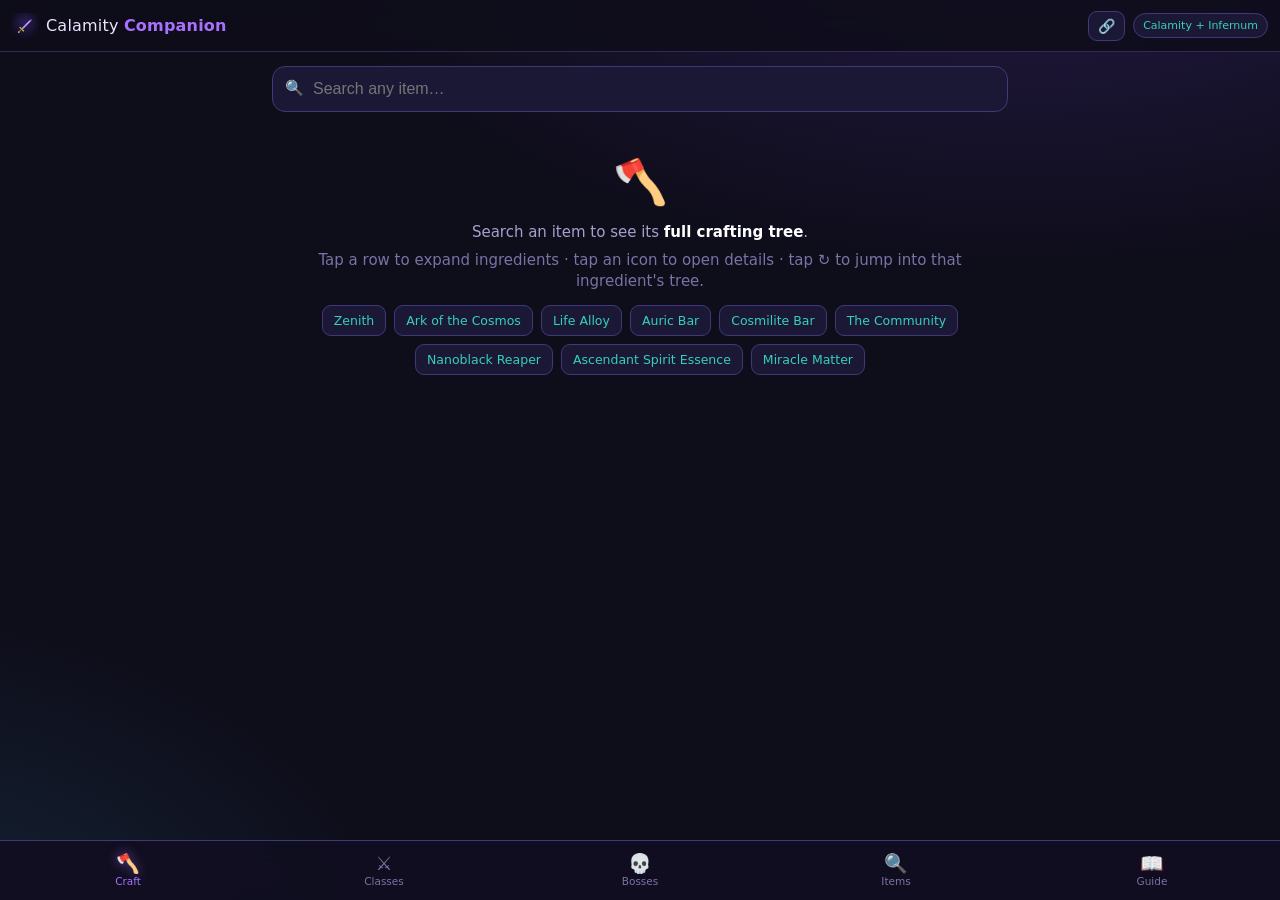
<file: index.html>
<!DOCTYPE html>
<html lang="en">
<head>
  <meta charset="UTF-8" />
  <meta name="viewport" content="width=device-width, initial-scale=1.0, viewport-fit=cover" />
  <meta name="theme-color" content="#0e0d1a" />
  <meta name="description" content="Terraria Calamity + Infernum companion — interactive recursive crafting-tree browser, class guides, boss drops, and item database. Works offline." />
  <title>Calamity Companion — BlueFiiish</title>
  <link rel="manifest" href="./manifest.webmanifest" />
  <link rel="icon" href="./icons/icon.svg" type="image/svg+xml" />
  <link rel="apple-touch-icon" href="./icons/icon-192.png" />
  <link rel="stylesheet" href="./css/style.css" />
</head>
<body>
  <header id="topbar">
    <div class="brand">
      <img src="./icons/icon.svg" alt="" class="brand-logo" />
      <span>Calamity <b>Companion</b></span>
    </div>
    <div class="top-right">
      <button id="shareBtn" class="share-btn" aria-label="Share app" title="Share"><span>&#128279;</span></button>
      <div class="patch-pill" id="patchPill">Calamity + Infernum</div>
    </div>
  </header>

  <main id="app"><!-- views render here --></main>

  <nav id="tabbar">
    <button class="tab" data-view="craft" aria-label="Crafting Tree"><span class="ic">&#129683;</span><span>Craft</span></button>
    <button class="tab" data-view="classes" aria-label="Classes"><span class="ic">&#9876;</span><span>Classes</span></button>
    <button class="tab" data-view="bosses" aria-label="Bosses"><span class="ic">&#128128;</span><span>Bosses</span></button>
    <button class="tab" data-view="items" aria-label="Items"><span class="ic">&#128269;</span><span>Items</span></button>
    <button class="tab" data-view="guide" aria-label="Guide"><span class="ic">&#128214;</span><span>Guide</span></button>
  </nav>

  <div id="sheet" class="sheet" hidden>
    <div class="sheet-backdrop" data-close></div>
    <div class="sheet-body" id="sheetBody" role="dialog" aria-modal="true"></div>
  </div>

  <script src="./js/app.js"></script>
</body>
</html>
</file>
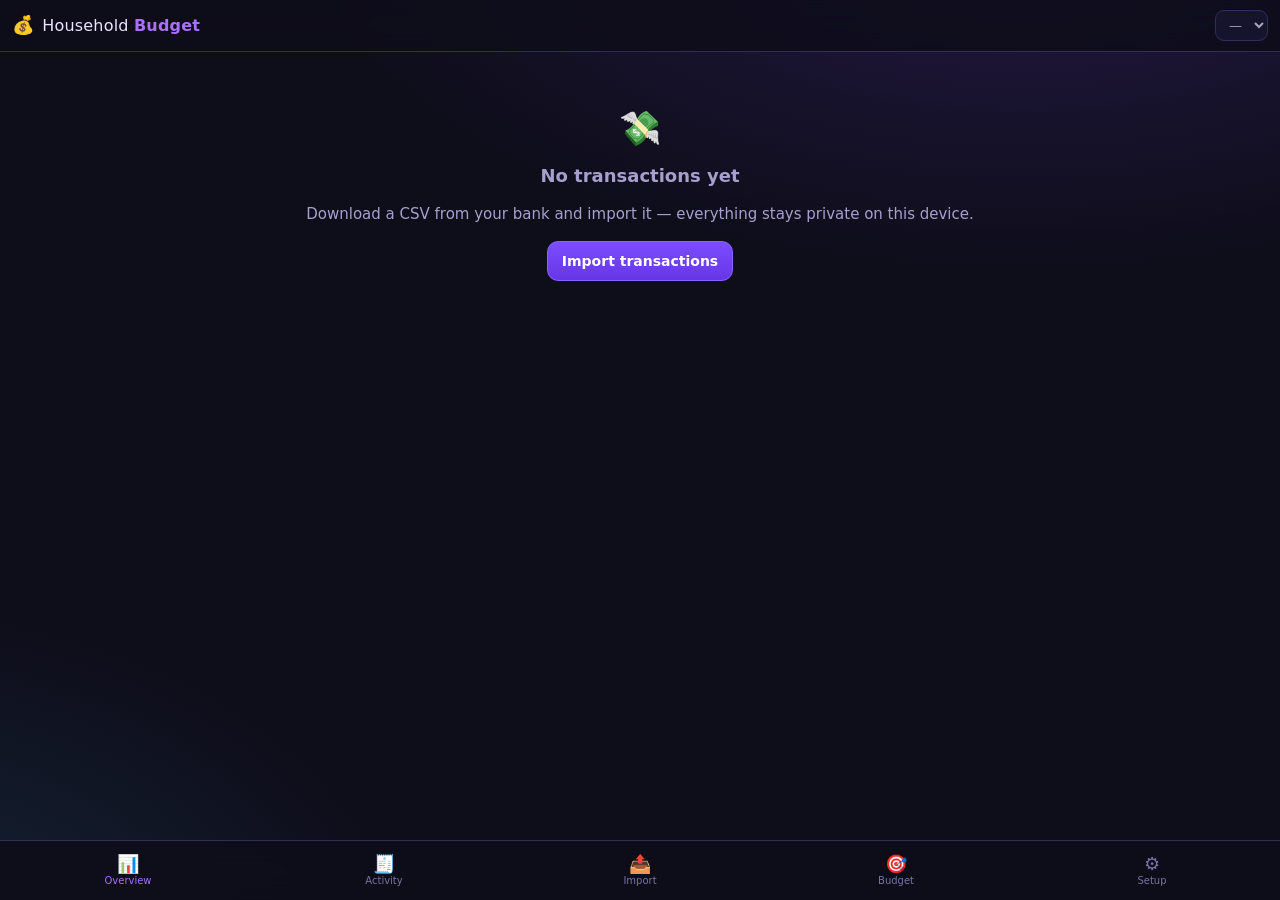
<file: budget.html>
<!DOCTYPE html>
<html lang="en">
<head>
  <meta charset="UTF-8" />
  <meta name="viewport" content="width=device-width, initial-scale=1.0, viewport-fit=cover" />
  <meta name="theme-color" content="#0e0d1a" />
  <meta name="description" content="Private household budget tracker — import bank & credit-card transactions from CSV, auto-categorize, and track a shared budget. All data stays on your device." />
  <meta name="robots" content="noindex" />
  <title>Household Budget</title>
  <link rel="icon" href="./icons/icon.svg" type="image/svg+xml" />
  <link rel="stylesheet" href="./css/budget.css" />
</head>
<body class="budget">
  <header id="topbar">
    <div class="brand">
      <span class="brand-mark">&#128176;</span>
      <span>Household <b>Budget</b></span>
    </div>
    <div class="top-right">
      <select id="monthSelect" class="month-select" aria-label="Month"></select>
    </div>
  </header>

  <main id="app"><!-- views render here --></main>

  <nav id="tabbar">
    <button class="tab" data-view="overview" aria-label="Overview"><span class="ic">&#128202;</span><span>Overview</span></button>
    <button class="tab" data-view="tx" aria-label="Transactions"><span class="ic">&#129534;</span><span>Activity</span></button>
    <button class="tab" data-view="import" aria-label="Import"><span class="ic">&#128228;</span><span>Import</span></button>
    <button class="tab" data-view="budget" aria-label="Budget"><span class="ic">&#127919;</span><span>Budget</span></button>
    <button class="tab" data-view="settings" aria-label="Settings"><span class="ic">&#9881;</span><span>Setup</span></button>
  </nav>

  <div id="sheet" class="sheet" hidden>
    <div class="sheet-backdrop" data-close></div>
    <div class="sheet-body" id="sheetBody" role="dialog" aria-modal="true"></div>
  </div>

  <div id="toast" class="toast" hidden></div>

  <script src="./js/budget.js"></script>
</body>
</html>
</file>
<file: css/style.css>
/* Calamity Companion — cosmic-dark theme, mobile-first PWA */
:root{
  --bg:#0e0d1a; --bg2:#15132a; --panel:#1b1836; --panel2:#221e42;
  --line:#302a55; --line2:#413879;
  --ink:#e9e6ff; --dim:#a79fce; --faint:#7a72a6;
  --accent:#a970ff; --accent2:#35d0ba; --gold:#f2c14e; --red:#ff6a8a; --green:#59d98a;
  --shadow:0 8px 30px rgba(0,0,0,.45);
  --tab-h:60px; --top-h:52px;
  --safe-b:env(safe-area-inset-bottom,0px);
}
*{box-sizing:border-box;-webkit-tap-highlight-color:transparent}
html,body{margin:0;padding:0}
body{
  background:
    radial-gradient(1200px 600px at 80% -10%, #241a45 0%, transparent 60%),
    radial-gradient(1000px 700px at -10% 110%, #16283a 0%, transparent 55%),
    var(--bg);
  color:var(--ink);
  font:15px/1.45 -apple-system,BlinkMacSystemFont,"Segoe UI",Roboto,system-ui,sans-serif;
  min-height:100vh;
  -webkit-font-smoothing:antialiased;
}
img{display:block}
button{font-family:inherit;color:inherit;cursor:pointer}
b{color:#fff}

/* ---- top bar ---- */
#topbar{
  position:sticky;top:0;z-index:40;height:var(--top-h);
  display:flex;align-items:center;justify-content:space-between;
  padding:0 12px;background:rgba(14,13,26,.86);backdrop-filter:blur(10px);
  border-bottom:1px solid var(--line);
}
.brand{display:flex;align-items:center;gap:8px;font-size:16px;letter-spacing:.2px}
.brand b{color:var(--accent)}
.brand-logo{width:26px;height:26px}
.top-right{display:flex;align-items:center;gap:8px}
.share-btn{background:var(--panel);border:1px solid var(--line2);border-radius:9px;padding:6px 9px;font-size:14px}
.patch-pill{font-size:11px;color:var(--accent2);border:1px solid var(--line2);border-radius:999px;padding:4px 9px;background:var(--panel);white-space:nowrap}

/* ---- layout ---- */
#app{max-width:760px;margin:0 auto;padding:12px 12px calc(var(--tab-h) + var(--safe-b) + 20px)}
.view{animation:fade .18s ease}
@keyframes fade{from{opacity:0;transform:translateY(4px)}to{opacity:1;transform:none}}
h2.vh{font-size:18px;margin:4px 2px 12px;display:flex;align-items:center;gap:8px}
.muted{color:var(--dim)}
.faint{color:var(--faint)}
.center{text-align:center}

/* ---- search ---- */
.search-wrap{position:relative;margin:2px 0 12px}
.search{
  width:100%;padding:13px 40px 13px 40px;border-radius:13px;
  background:var(--panel);border:1px solid var(--line2);color:var(--ink);font-size:16px;
}
.search:focus{outline:none;border-color:var(--accent)}
.search-ic{position:absolute;left:13px;top:50%;transform:translateY(-50%);color:var(--faint)}
.search-clear{position:absolute;right:8px;top:50%;transform:translateY(-50%);background:none;border:0;color:var(--faint);font-size:18px;padding:6px}
.suggest{position:absolute;z-index:30;left:0;right:0;top:calc(100% + 6px);background:var(--panel2);border:1px solid var(--line2);border-radius:12px;box-shadow:var(--shadow);overflow:hidden;max-height:60vh;overflow-y:auto}
.sug-row{display:flex;align-items:center;gap:10px;padding:9px 12px;border-bottom:1px solid var(--line)}
.sug-row:last-child{border-bottom:0}
.sug-row:active{background:var(--panel)}
.sug-row .nm{flex:1;min-width:0;white-space:nowrap;overflow:hidden;text-overflow:ellipsis}
.sug-row .tg{font-size:10px;color:var(--faint)}

/* ---- sprites ---- */
.spr{image-rendering:pixelated;image-rendering:crisp-edges;object-fit:contain;flex:none}
.spr.s24{width:24px;height:24px}
.spr.s32{width:32px;height:32px}
.spr.s40{width:40px;height:40px}
.spr.s56{width:56px;height:56px}
.spr.s72{width:72px;height:72px}
.spr-wrap{display:inline-flex;align-items:center;justify-content:center;background:rgba(0,0,0,.22);border:1px solid var(--line);border-radius:9px}
.spr-wrap.miss{position:relative}
.spr-wrap.miss::after{content:"?";position:absolute;color:var(--faint);font-weight:700}

/* ---- generic card / chips ---- */
.card{background:var(--panel);border:1px solid var(--line);border-radius:14px;padding:12px;margin-bottom:12px}
.chip{display:inline-flex;align-items:center;gap:4px;font-size:11px;padding:3px 8px;border-radius:999px;border:1px solid var(--line2);background:var(--panel2);color:var(--dim)}
.chip.station{color:var(--gold);border-color:#5a4a1e;background:#241d0e}
.chip.drop{color:var(--red);border-color:#5a2436;background:#2a1420}
.chip.base{color:var(--accent2);border-color:#1c4a44;background:#0e2624}
.chip.craft{color:var(--accent);border-color:#3a2a63;background:#1c1436}
.chip.cls{color:#fff}
.chip.melee{color:#ff8f6b}.chip.ranged{color:#8fd66b}.chip.mage{color:#6bb6ff}.chip.summoner{color:#c78fff}.chip.rogue{color:#ffd76b}
.row{display:flex;align-items:center;gap:10px}
.wrap{flex-wrap:wrap}
.g8{gap:8px}.g6{gap:6px}

/* ---- crafting tree ---- */
.tree-head{display:flex;align-items:center;gap:12px;background:linear-gradient(180deg,var(--panel2),var(--panel));border:1px solid var(--line2);border-radius:14px;padding:12px;margin-bottom:10px}
.tree-head .ti{min-width:0}
.tree-head h3{margin:0;font-size:17px;line-height:1.2}
.tree-head .sub{font-size:12px;color:var(--dim);margin-top:3px}
.tree-tools{display:flex;gap:8px;margin:0 0 8px;flex-wrap:wrap}
.tbtn{background:var(--panel);border:1px solid var(--line2);border-radius:9px;padding:7px 11px;font-size:12.5px;color:var(--dim)}
.tbtn.on{color:var(--ink);border-color:var(--accent);background:#1e1640}
.crumbs{display:flex;align-items:center;gap:4px;flex-wrap:wrap;font-size:12px;margin-bottom:8px;color:var(--faint)}
.crumbs a{color:var(--accent2);text-decoration:none}
.crumbs .sep{color:var(--faint)}

.tree{--ind:16px}
.node{position:relative}
.node .rowline{
  display:flex;align-items:center;gap:9px;padding:7px 8px;border-radius:10px;
  border:1px solid transparent;
}
.node .rowline:active{background:var(--panel)}
.node.craftable > .rowline{cursor:pointer}
.node .caret{width:18px;height:18px;flex:none;display:flex;align-items:center;justify-content:center;color:var(--faint);transition:transform .15s;font-size:11px}
.node.open > .rowline .caret{transform:rotate(90deg);color:var(--accent)}
.node .caret.leaf{opacity:.25}
.node .qty{font-size:12px;color:var(--gold);font-weight:700;min-width:26px;text-align:right;flex:none}
.node .nm{flex:1;min-width:0;white-space:nowrap;overflow:hidden;text-overflow:ellipsis;font-size:14px}
.node .nm .tap{color:var(--ink)}
.node.craftable .nm .tap{color:#efe9ff}
.node .meta-tag{font-size:10px;flex:none}
.node .kids{margin-left:var(--ind);padding-left:10px;border-left:1px solid var(--line);display:none}
.node.open > .kids{display:block}
.node .station-badge{font-size:10px;color:var(--gold);flex:none;opacity:.85}

.raw-list .row{padding:7px 4px;border-bottom:1px solid var(--line)}
.raw-list .row:last-child{border-bottom:0}
.raw-list .qty{color:var(--gold);font-weight:700;min-width:40px;text-align:right}

/* ---- empty / hint ---- */
.hint{color:var(--dim);text-align:center;padding:26px 16px}
.hint .big{font-size:44px;margin-bottom:8px}
.quick{display:flex;gap:8px;flex-wrap:wrap;justify-content:center;margin-top:12px}
.quick .tbtn{color:var(--accent2)}

/* ---- classes ---- */
.class-picker{display:grid;grid-template-columns:repeat(auto-fit,minmax(90px,1fr));gap:8px;margin-bottom:14px}
.class-btn{background:var(--panel);border:1px solid var(--line2);border-radius:12px;padding:12px 6px;text-align:center;font-size:13px}
.class-btn .em{font-size:22px;display:block;margin-bottom:3px}
.class-btn.on{border-color:var(--accent);background:#1e1640;color:#fff}
.stage{margin-bottom:10px;border:1px solid var(--line);border-radius:13px;overflow:hidden;background:var(--panel)}
.stage > summary{list-style:none;cursor:pointer;padding:12px;display:flex;align-items:center;justify-content:space-between;gap:8px}
.stage > summary::-webkit-details-marker{display:none}
.stage[open] > summary{border-bottom:1px solid var(--line);background:var(--panel2)}
.stage .stg-name{font-weight:600}
.stage .stg-cnt{font-size:11px;color:var(--faint)}
.stage-body{padding:10px 12px}
.grp-h{font-size:11px;text-transform:uppercase;letter-spacing:.5px;color:var(--faint);margin:10px 0 6px}
.grp-h:first-child{margin-top:0}
.icon-grid{display:grid;grid-template-columns:repeat(auto-fill,minmax(44px,1fr));gap:7px}
.icon-cell{background:var(--panel2);border:1px solid var(--line);border-radius:9px;padding:5px;display:flex;align-items:center;justify-content:center;position:relative}
.icon-cell:active{border-color:var(--accent)}

/* ---- bosses ---- */
.boss-list{display:flex;flex-direction:column;gap:8px}
.boss-row{display:flex;align-items:center;gap:12px;background:var(--panel);border:1px solid var(--line);border-radius:12px;padding:10px 12px}
.boss-row:active{border-color:var(--accent)}
.boss-row .idx{font-size:11px;color:var(--faint);min-width:22px}
.boss-row .bn{flex:1;min-width:0}
.boss-row .bn .t{font-weight:600}
.boss-row .bn .d{font-size:11px;color:var(--faint)}
.boss-row .cnt{font-size:11px;color:var(--accent2)}

/* ---- items browse ---- */
.filters{display:flex;gap:7px;flex-wrap:wrap;margin-bottom:10px}
.fbtn{background:var(--panel);border:1px solid var(--line2);border-radius:999px;padding:6px 11px;font-size:12px;color:var(--dim)}
.fbtn.on{color:#fff;border-color:var(--accent);background:#1e1640}
.item-grid{display:grid;grid-template-columns:1fr;gap:7px}
.item-cell{display:flex;align-items:center;gap:11px;background:var(--panel);border:1px solid var(--line);border-radius:11px;padding:8px 11px}
.item-cell:active{border-color:var(--accent)}
.item-cell .nm{flex:1;min-width:0;white-space:nowrap;overflow:hidden;text-overflow:ellipsis;font-size:14px}
.item-cell .tags{display:flex;gap:4px;flex:none}
.load-more{width:100%;padding:12px;text-align:center;color:var(--accent2);background:var(--panel);border:1px solid var(--line2);border-radius:12px;margin-top:8px}

/* ---- bottom sheet ---- */
.sheet{position:fixed;inset:0;z-index:60}
.sheet[hidden]{display:none}
.sheet-backdrop{position:absolute;inset:0;background:rgba(6,5,14,.6);backdrop-filter:blur(2px)}
.sheet-body{position:absolute;left:0;right:0;bottom:0;max-height:88vh;overflow-y:auto;background:var(--bg2);border-top:1px solid var(--line2);border-radius:18px 18px 0 0;padding:14px 14px calc(20px + var(--safe-b));box-shadow:0 -10px 40px rgba(0,0,0,.5);animation:slideup .22s cubic-bezier(.2,.8,.2,1)}
@keyframes slideup{from{transform:translateY(30px);opacity:.6}to{transform:none;opacity:1}}
.sheet-grab{width:38px;height:4px;border-radius:2px;background:var(--line2);margin:0 auto 12px}
.sheet h3{margin:0 0 2px;font-size:18px}
.sheet .sec-h{font-size:11px;text-transform:uppercase;letter-spacing:.5px;color:var(--faint);margin:16px 0 7px}
.sheet .obtain{background:var(--panel);border:1px solid var(--line);border-radius:11px;padding:10px;margin-bottom:8px}
.usedin{display:flex;flex-wrap:wrap;gap:6px}
.usedin .u{font-size:12px;background:var(--panel);border:1px solid var(--line);border-radius:8px;padding:5px 8px;display:flex;align-items:center;gap:5px}
.big-btn{display:block;width:100%;text-align:center;padding:13px;border-radius:12px;background:var(--accent);color:#120a24;font-weight:700;border:0;margin-top:14px;font-size:15px}
.big-btn.alt{background:var(--panel2);color:var(--ink);border:1px solid var(--line2)}

/* ---- tab bar ---- */
#tabbar{
  position:fixed;left:0;right:0;bottom:0;z-index:50;height:calc(var(--tab-h) + var(--safe-b));
  padding-bottom:var(--safe-b);
  display:flex;background:rgba(16,14,32,.94);backdrop-filter:blur(12px);border-top:1px solid var(--line2);
}
.tab{flex:1;background:none;border:0;display:flex;flex-direction:column;align-items:center;justify-content:center;gap:2px;color:var(--faint);font-size:10.5px}
.tab .ic{font-size:19px;line-height:1}
.tab.on{color:var(--accent)}
.tab.on .ic{filter:drop-shadow(0 0 6px rgba(169,112,255,.6))}

a.link{color:var(--accent2);text-decoration:none}
.spinner{width:26px;height:26px;border:3px solid var(--line2);border-top-color:var(--accent);border-radius:50%;animation:spin .8s linear infinite;margin:40px auto}
@keyframes spin{to{transform:rotate(360deg)}}
</file>
<file: css/budget.css>
/* Household Budget — dark theme, mobile-first. Shares the Calamity Companion palette. */
:root{
  --bg:#0e0d1a; --bg2:#15132a; --panel:#1b1836; --panel2:#221e42;
  --line:#302a55; --line2:#413879;
  --ink:#e9e6ff; --dim:#a79fce; --faint:#7a72a6;
  --accent:#a970ff; --accent2:#35d0ba; --gold:#f2c14e; --red:#ff6a8a; --green:#59d98a;
  --shadow:0 8px 30px rgba(0,0,0,.45);
  --tab-h:60px; --top-h:52px;
  --safe-b:env(safe-area-inset-bottom,0px);
}
*{box-sizing:border-box;-webkit-tap-highlight-color:transparent}
html,body{margin:0;padding:0}
body.budget{
  background:
    radial-gradient(1200px 600px at 80% -10%, #241a45 0%, transparent 60%),
    radial-gradient(1000px 700px at -10% 110%, #16283a 0%, transparent 55%),
    var(--bg);
  color:var(--ink);
  font:15px/1.45 -apple-system,BlinkMacSystemFont,"Segoe UI",Roboto,system-ui,sans-serif;
  min-height:100vh;-webkit-font-smoothing:antialiased;
}
img{display:block}
button{font-family:inherit;color:inherit;cursor:pointer}
b{color:#fff}
input,select,textarea{font-family:inherit}

/* ---- top bar ---- */
#topbar{
  position:sticky;top:0;z-index:40;height:var(--top-h);
  display:flex;align-items:center;justify-content:space-between;
  padding:0 12px;background:rgba(14,13,26,.86);backdrop-filter:blur(10px);
  border-bottom:1px solid var(--line);
}
.brand{display:flex;align-items:center;gap:8px;font-size:16px;letter-spacing:.2px}
.brand b{color:var(--accent)}
.brand-mark{font-size:18px}
.month-select{background:var(--panel);border:1px solid var(--line2);border-radius:9px;padding:6px 9px;font-size:13px;color:var(--ink)}

/* ---- layout ---- */
#app{max-width:760px;margin:0 auto;padding:12px 12px calc(var(--tab-h) + var(--safe-b) + 20px)}
.view{animation:fade .18s ease}
@keyframes fade{from{opacity:0;transform:translateY(4px)}to{opacity:1;transform:none}}
h2.vh{font-size:18px;margin:4px 2px 12px;display:flex;align-items:center;gap:8px}
.sub{font-size:12px;color:var(--dim);margin:-6px 2px 12px}
.muted{color:var(--dim)}
.faint{color:var(--faint)}
.center{text-align:center}
.row{display:flex;align-items:center;gap:10px}
.spread{display:flex;align-items:center;justify-content:space-between;gap:10px}
.wrap{flex-wrap:wrap}
.grow{flex:1;min-width:0}

/* ---- cards ---- */
.card{background:var(--panel);border:1px solid var(--line);border-radius:14px;padding:14px;margin-bottom:12px}
.card h3{margin:0 0 10px;font-size:14px;letter-spacing:.2px}
.chip{display:inline-flex;align-items:center;gap:5px;font-size:11px;padding:3px 9px;border-radius:999px;border:1px solid var(--line2);background:var(--panel2);color:var(--dim)}

/* ---- buttons ---- */
.btn{background:var(--panel2);border:1px solid var(--line2);border-radius:11px;padding:11px 14px;font-size:14px;color:var(--ink);display:inline-flex;align-items:center;gap:8px;justify-content:center}
.btn:active{transform:translateY(1px)}
.btn.primary{background:linear-gradient(180deg,#7b4dff,#6636e6);border-color:#8a63ff;color:#fff;font-weight:600}
.btn.accent{background:var(--accent2);border-color:var(--accent2);color:#062;font-weight:600}
.btn.ghost{background:transparent}
.btn.danger{color:var(--red);border-color:#5a2540}
.btn.sm{padding:7px 11px;font-size:12px;border-radius:9px}
.btn.block{width:100%}
.btn[disabled]{opacity:.45;pointer-events:none}

/* ---- inputs ---- */
.field{display:block;margin-bottom:12px}
.field > span{display:block;font-size:12px;color:var(--dim);margin:0 0 5px 2px}
.inp{width:100%;padding:11px 12px;border-radius:11px;background:var(--panel2);border:1px solid var(--line2);color:var(--ink);font-size:16px}
.inp:focus{outline:none;border-color:var(--accent)}
select.inp{appearance:none;background-image:linear-gradient(45deg,transparent 50%,var(--faint) 50%),linear-gradient(135deg,var(--faint) 50%,transparent 50%);background-position:calc(100% - 18px) 55%,calc(100% - 13px) 55%;background-size:5px 5px,5px 5px;background-repeat:no-repeat;padding-right:34px}

/* ---- stat tiles ---- */
.stats{display:grid;grid-template-columns:1fr 1fr;gap:10px;margin-bottom:12px}
.stat{background:var(--panel);border:1px solid var(--line);border-radius:14px;padding:13px}
.stat .lab{font-size:11px;color:var(--faint);text-transform:uppercase;letter-spacing:.6px}
.stat .val{font-size:22px;font-weight:700;margin-top:4px;font-variant-numeric:tabular-nums}
.stat.wide{grid-column:1 / -1}
.pos{color:var(--green)} .neg{color:var(--red)} .amtn{color:var(--ink)}

/* ---- category / progress ---- */
.cat-row{display:flex;align-items:center;gap:10px;padding:10px 0;border-bottom:1px solid var(--line)}
.cat-row:last-child{border-bottom:0}
.cat-dot{width:12px;height:12px;border-radius:4px;flex:none}
.cat-name{flex:1;min-width:0;white-space:nowrap;overflow:hidden;text-overflow:ellipsis;font-size:14px}
.cat-amt{font-variant-numeric:tabular-nums;font-size:14px}
.bar{height:8px;border-radius:6px;background:var(--panel2);overflow:hidden;margin-top:7px}
.bar > i{display:block;height:100%;border-radius:6px;background:var(--accent)}
.bar.over > i{background:var(--red)}
.mini{font-size:11px;color:var(--faint);margin-top:4px}

/* ---- donut ---- */
.donut-wrap{display:flex;align-items:center;gap:16px;flex-wrap:wrap;justify-content:center}
.donut{flex:none}
.donut-legend{flex:1;min-width:160px}
.leg-row{display:flex;align-items:center;gap:8px;font-size:12px;padding:3px 0}
.leg-row .cat-dot{width:10px;height:10px}
.leg-row .grow{overflow:hidden;text-overflow:ellipsis;white-space:nowrap}
.leg-row .amt{font-variant-numeric:tabular-nums;color:var(--dim)}

/* ---- transactions ---- */
.tx{display:flex;align-items:center;gap:11px;padding:11px 2px;border-bottom:1px solid var(--line)}
.tx:last-child{border-bottom:0}
.tx .acc-dot{width:9px;height:9px;border-radius:50%;flex:none}
.tx .tx-main{flex:1;min-width:0}
.tx .tx-desc{white-space:nowrap;overflow:hidden;text-overflow:ellipsis;font-size:14px}
.tx .tx-meta{font-size:11px;color:var(--faint);margin-top:2px;display:flex;gap:7px;flex-wrap:wrap}
.tx .tx-amt{font-variant-numeric:tabular-nums;font-size:14px;white-space:nowrap;font-weight:600}
.tx .tx-cat{font-size:10px;padding:2px 7px;border-radius:999px;background:var(--panel2);border:1px solid var(--line);color:var(--dim);white-space:nowrap}
.filters{display:flex;gap:8px;overflow-x:auto;padding-bottom:8px;margin-bottom:6px;-webkit-overflow-scrolling:touch}
.filters .btn.sm{white-space:nowrap;flex:none}
.filters .btn.sm.on{background:var(--accent);border-color:var(--accent);color:#fff}
.search{width:100%;padding:11px 12px;border-radius:11px;background:var(--panel);border:1px solid var(--line2);color:var(--ink);font-size:16px;margin-bottom:10px}
.search:focus{outline:none;border-color:var(--accent)}

/* ---- accounts ---- */
.acc-card{display:flex;align-items:center;gap:11px;padding:12px;border:1px solid var(--line);border-radius:13px;margin-bottom:10px;background:var(--panel)}
.acc-badge{width:34px;height:34px;border-radius:9px;display:flex;align-items:center;justify-content:center;font-size:16px;flex:none;color:#fff}
.acc-card .grow .nm{font-size:14px}
.acc-card .grow .mt{font-size:11px;color:var(--faint);margin-top:2px}

/* ---- import ---- */
.drop{border:1.5px dashed var(--line2);border-radius:14px;padding:22px 14px;text-align:center;background:var(--panel);margin-bottom:12px}
.drop.hot{border-color:var(--accent);background:var(--panel2)}
.map-grid{display:grid;grid-template-columns:1fr 1fr;gap:10px}
.preview{overflow-x:auto;border:1px solid var(--line);border-radius:11px;margin:10px 0}
table.pv{border-collapse:collapse;width:100%;font-size:12px}
table.pv th,table.pv td{padding:7px 9px;border-bottom:1px solid var(--line);white-space:nowrap;text-align:left}
table.pv th{color:var(--faint);font-weight:600;position:sticky;top:0;background:var(--panel2)}
table.pv td.num{text-align:right;font-variant-numeric:tabular-nums}
.pill-toggle{display:inline-flex;border:1px solid var(--line2);border-radius:10px;overflow:hidden}
.pill-toggle button{background:var(--panel2);border:0;padding:8px 12px;font-size:12px;color:var(--dim)}
.pill-toggle button.on{background:var(--accent);color:#fff}

/* ---- misc ---- */
.empty{text-align:center;color:var(--dim);padding:40px 16px}
.empty .big{font-size:34px;margin-bottom:10px}
.hint{font-size:12px;color:var(--faint);background:var(--panel2);border:1px solid var(--line);border-radius:11px;padding:11px;margin-bottom:12px}
.hint b{color:var(--accent2)}
.divider{height:1px;background:var(--line);margin:14px 0}
.link{color:var(--accent);text-decoration:none;border-bottom:1px dotted var(--accent)}

/* ---- tabbar ---- */
#tabbar{
  position:fixed;left:0;right:0;bottom:0;z-index:40;height:calc(var(--tab-h) + var(--safe-b));
  padding-bottom:var(--safe-b);
  display:flex;background:rgba(14,13,26,.94);backdrop-filter:blur(12px);border-top:1px solid var(--line);
}
#tabbar .tab{flex:1;background:none;border:0;display:flex;flex-direction:column;align-items:center;justify-content:center;gap:2px;color:var(--faint);font-size:10px}
#tabbar .tab .ic{font-size:18px;line-height:1}
#tabbar .tab.on{color:var(--accent)}

/* ---- sheet ---- */
.sheet{position:fixed;inset:0;z-index:60}
.sheet[hidden]{display:none}
.sheet-backdrop{position:absolute;inset:0;background:rgba(4,3,10,.6)}
.sheet-body{position:absolute;left:0;right:0;bottom:0;max-height:88vh;overflow-y:auto;background:var(--bg2);border-top:1px solid var(--line2);border-radius:18px 18px 0 0;padding:16px 16px calc(20px + var(--safe-b));box-shadow:var(--shadow);animation:slideup .22s ease}
@keyframes slideup{from{transform:translateY(100%)}to{transform:none}}
.sheet-body h3{margin:0 0 12px;font-size:16px}
.sheet-grab{width:38px;height:4px;border-radius:3px;background:var(--line2);margin:2px auto 14px}

/* ---- toast ---- */
.toast{position:fixed;left:50%;bottom:calc(var(--tab-h) + var(--safe-b) + 16px);transform:translateX(-50%);background:var(--panel2);border:1px solid var(--line2);color:var(--ink);padding:10px 16px;border-radius:12px;font-size:13px;z-index:80;box-shadow:var(--shadow);max-width:90vw;text-align:center}
.toast[hidden]{display:none}

@media(min-width:560px){ .stats{grid-template-columns:repeat(4,1fr)} }
</file>
